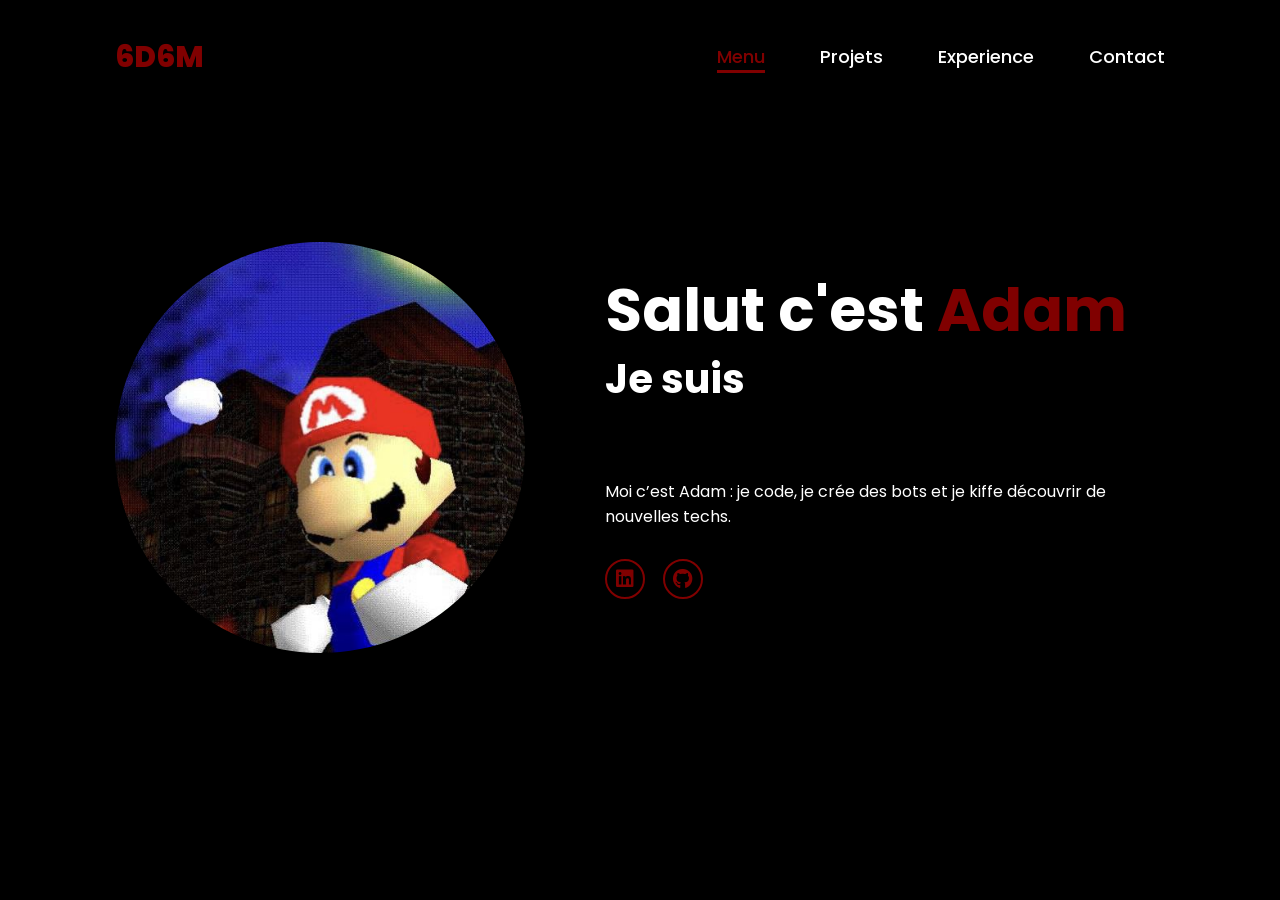
<file: index.html>
<!DOCTYPE html>
<html lang="fr">
<head>
    <meta charset="UTF-8">
    <meta name="viewport" content="width=device-width, initial-scale=1.0">
    <link rel="stylesheet" href="https://cdnjs.cloudflare.com/ajax/libs/font-awesome/6.5.2/css/all.min.css">
    <link rel="stylesheet" href="/css/style.css">
    <title>Adam Abbari | Portfolio</title>
</head>
<body>

    <!-- <script>
        document.addEventListener("DOMContentLoaded", () => {
            const toggle = document.getElementById("menu-toggle");
            const nav = document.getElementById("navbar");

        toggle?.addEventListener("click", () => {
            nav.classList.toggle("active");
            toggle.classList.toggle("active");
            });
        });
    </script> -->


    <header>
        <a href="/index.html" class="logo">6D6M</a>

        <div class="menu-toggle" id="menu-toggle" aria-label="Ouvrir le menu" aria-expanded="false" aria-controls="navbar">
            <i class="fa-solid fa-bars icon-bars"></i>
            <i class="fa-solid fa-xmark icon-close"></i>
        </div>

        <nav id="navbar">
            <a href="/index.html" class="active">Menu</a>
            <a href="/navbar/projets.html">Projets</a>
            <a href="/navbar/experience.html">Experience</a>
            <a href="/navbar/contact.html">Contact</a>
        </nav> 
    </header>


    <section class="home">
        <div class="home-img">
            <img src="/img/Mario la bas .jpg" alt="image">
        </div>
        <div class="home-content">
            <h1>Salut c'est <span>Adam</span></h1>
            <h3 class="typing-text">Je suis <span class="mots">
                <span>Dev Full-Stack</span>
                <span>Amateur de design web</span>
                <span>Un Bot Builder</span>
                <span>Un Gamer</span>
            </span></h3>
            <p>Moi c’est Adam : je code, je crée des bots et je kiffe découvrir de nouvelles techs.</p>
            <div class="social-icons">
                <a href="https://www.linkedin.com/in/adam-abbari-3b944a253?utm_source=share&utm_campaign=share_via&utm_content=profile&utm_medium=ios_app"><i class="fa-brands fa-linkedin"></i></a>
                <a href="https://github.com/6d6m"><i class="fa-brands fa-github"></i></a>
            </div>
        </div>
    </section>

    <script src="/script/burger.js" defer></script>
</body>
</html>
</file>
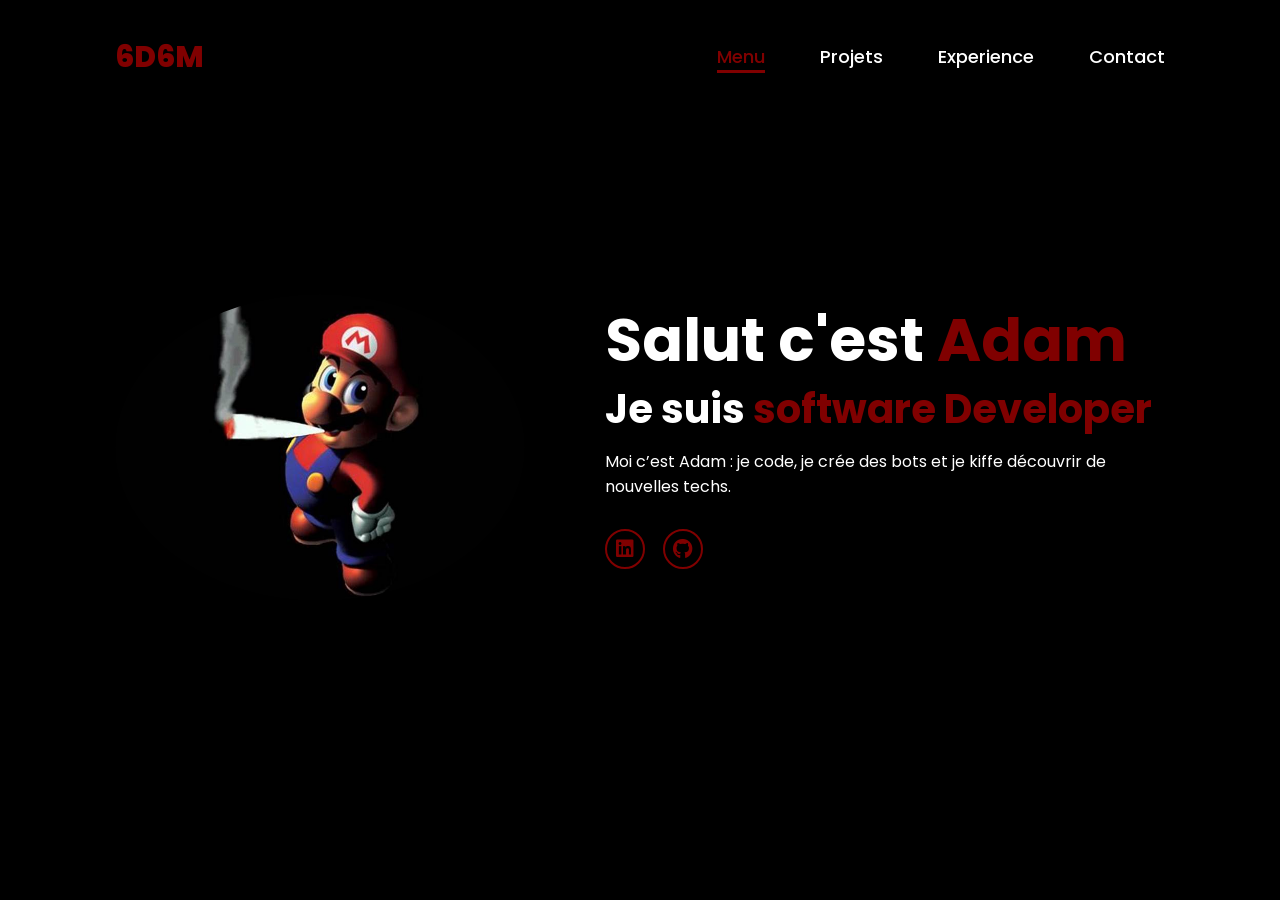
<file: html.html>
<!DOCTYPE html>
<html lang="en">
<head>
    <meta charset="UTF-8">
    <meta name="viewport" content="width=device-width, initial-scale=1.0">
    <link rel="stylesheet" href="https://cdnjs.cloudflare.com/ajax/libs/font-awesome/6.5.2/css/all.min.css">
    <link rel="stylesheet" href="/css/css.css">
    <title>Document</title>
</head>
<body>

    <!-- <script>
        document.addEventListener("DOMContentLoaded", () => {
            const toggle = document.getElementById("menu-toggle");
            const nav = document.getElementById("navbar");

        toggle?.addEventListener("click", () => {
            nav.classList.toggle("active");
            toggle.classList.toggle("active");
            });
        });
    </script> -->


    <header>
        <a class="logo">6D6M</a>

        <div class="menu-toggle" id="menu-toggle" aria-label="Ouvrir le menu" aria-expanded="false" aria-controls="navbar">
            <i class="fa-solid fa-bars icon-bars"></i>
            <i class="fa-solid fa-xmark icon-close"></i>
        </div>

        <nav id="navbar">
            <a href="/html.html" class="active">Menu</a>
            <a href="/navbar/projets.html">Projets</a>
            <a href="/navbar/experience.html">Experience</a>
            <a href="/navbar/contact.html">Contact</a>
        </nav> 
    </header>


    <section class="home">
        <div class="home-img">
            <img src="/img/mario.jpg" alt="image">
        </div>
        <div class="home-content">
            <h1>Salut c'est<span>Adam</span></h1>
            <h3 class="typing-text">Je suis <span></span></h3>
            <p>Moi c’est Adam : je code, je crée des bots et je kiffe découvrir de nouvelles techs.</p>
            <div class="social-icons">
                <a href="https://www.linkedin.com/in/adam-abbari-3b944a253?utm_source=share&utm_campaign=share_via&utm_content=profile&utm_medium=ios_app"><i class="fa-brands fa-linkedin"></i></a>
                <a href="https://github.com/6d6m"><i class="fa-brands fa-github"></i></a>
            </div>
        </div>
    </section>

    <script src="/script/burger.js" defer></script>
</body>
</html>
</file>
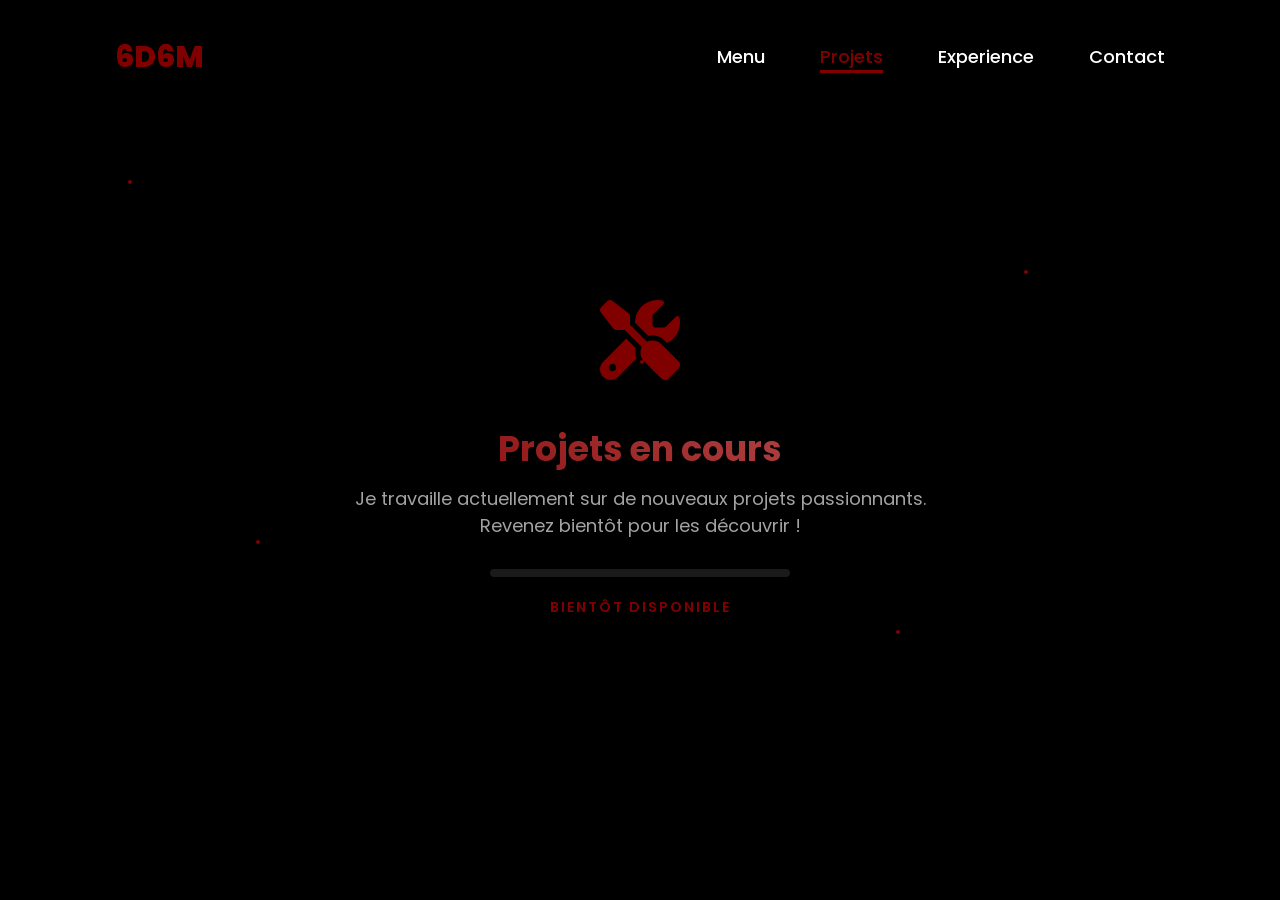
<file: navbar/projets.html>
<!DOCTYPE html>
<html lang="fr">
<head>
    <meta charset="UTF-8">
    <meta name="viewport" content="width=device-width, initial-scale=1.0">
    <link rel="stylesheet" href="https://cdnjs.cloudflare.com/ajax/libs/font-awesome/6.5.2/css/all.min.css">
    <link rel="stylesheet" href="/css/style.css">
<title>Projets</title>

<style>
    .travaux {
        display: flex;
        flex-direction: column;
        justify-content: center;
        align-items: center;
        min-height: 100vh;
        background-color: black;
        position: relative;
    }

    .construction-container {
        text-align: center;
        z-index: 2;
        position: relative;
    }

    .construction-icon {
        font-size: 8rem;
        color: #800000;
        margin-bottom: 2rem;
        animation: bounce 2s ease-in-out infinite;
    }

    @keyframes bounce {
        0%, 20%, 50%, 80%, 100% { transform: translateY(0); }
        40% { transform: translateY(-20px); }
        60% { transform: translateY(-10px); }
    }

    .construction-title {
        font-size: 3.5rem;
        font-weight: 700;
        color: white;
        margin-bottom: 1rem;
        background: linear-gradient(45deg, #800000, #b74b4b, #800000);
        background-size: 200% 200%;
        -webkit-background-clip: text;
        -webkit-text-fill-color: transparent;
        background-clip: text;
        animation: gradientShift 3s ease-in-out infinite;
    }

    @keyframes gradientShift {
        0%, 100% { background-position: 0% 50%; }
        50% { background-position: 100% 50%; }
    }

    .construction-subtitle {
        font-size: 1.8rem;
        color: #ccc;
        margin-bottom: 3rem;
        opacity: 0.8;
    }

    .progress-container {
        width: 300px;
        height: 8px;
        background: rgba(255, 255, 255, 0.1);
        border-radius: 10px;
        overflow: hidden;
        margin: 0 auto 2rem;
    }

    .progress-bar {
        height: 100%;
        background: linear-gradient(90deg, #800000, #b74b4b);
        border-radius: 10px;
        width: 0%;
        animation: progressFill 3s ease-in-out infinite;
    }

    @keyframes progressFill {
        0% { width: 0%; }
        50% { width: 75%; }
        100% { width: 0%; }
    }

    .coming-soon {
        font-size: 1.4rem;
        color: #800000;
        font-weight: 600;
        letter-spacing: 2px;
        text-transform: uppercase;
        animation: pulse 2s ease-in-out infinite;
    }

    .floating-elements {
        position: absolute;
        width: 100%;
        height: 100%;
        pointer-events: none;
    }

    .floating-element {
        position: absolute;
        width: 4px;
        height: 4px;
        background: #800000;
        border-radius: 50%;
        animation: float 6s ease-in-out infinite;
    }

    .floating-element:nth-child(1) { top: 20%; left: 10%; animation-delay: 0s; }
    .floating-element:nth-child(2) { top: 60%; left: 20%; animation-delay: 1s; }
    .floating-element:nth-child(3) { top: 30%; left: 80%; animation-delay: 2s; }
    .floating-element:nth-child(4) { top: 70%; left: 70%; animation-delay: 3s; }
    .floating-element:nth-child(5) { top: 40%; left: 50%; animation-delay: 4s; }

    @keyframes float {
        0%, 100% { transform: translateY(0px) scale(1); opacity: 0.3; }
        50% { transform: translateY(-20px) scale(1.2); opacity: 1; }
    }

    /* Responsive */
    @media (max-width: 768px) {
        .construction-icon { font-size: 6rem; }
        .construction-title { font-size: 2.5rem; }
        .construction-subtitle { font-size: 1.4rem; }
        .progress-container { width: 250px; }
    }

    /* écrans bas (téléphone en paysage) : le contenu passait sous le header */
    @media (max-height: 600px) {
        .travaux { padding-top: calc(var(--header-h) + 2rem); }
    }
</style>

</head>
<body>

<header>
    <a href="/index.html" class="logo">6D6M</a>

    <div class="menu-toggle" id="menu-toggle" aria-label="Ouvrir le menu" aria-expanded="false" aria-controls="navbar">
        <i class="fa-solid fa-bars icon-bars"></i>
        <i class="fa-solid fa-xmark icon-close"></i>
    </div>

    <nav id="navbar">
        <a href="/index.html">Menu</a>
        <a href="/navbar/projets.html" class="active">Projets</a>
        <a href="/navbar/experience.html">Experience</a>
        <a href="/navbar/contact.html">Contact</a>
    </nav>
</header>

<section class="travaux">
    <div class="floating-elements">
        <div class="floating-element"></div>
        <div class="floating-element"></div>
        <div class="floating-element"></div>
        <div class="floating-element"></div>
        <div class="floating-element"></div>
    </div>
    
    <div class="construction-container">
        <div class="construction-icon">
            <i class="fas fa-tools"></i>
        </div>
        
        <h1 class="construction-title">Projets en cours</h1>
        
        <p class="construction-subtitle">
            Je travaille actuellement sur de nouveaux projets passionnants.<br>
            Revenez bientôt pour les découvrir !
        </p>
        
        <div class="progress-container">
            <div class="progress-bar"></div>
        </div>
        
        <div class="coming-soon">Bientôt disponible</div>
    </div>
</section>

    <script src="/script/burger.js" defer></script>
</body>
</html>
</file>
<file: css/style.css>
/* ========================================
   IMPORTS & RESET
======================================== */

@import url('https://fonts.googleapis.com/css2?family=Poppins:wght@100;200;300;400;500;600&display=swap');

/* Reset CSS */
*{
    margin: 0;
    padding: 0;
    box-sizing: border-box;
    text-decoration: none;
    border: none;
    outline: none;
    font-family: 'Poppins', sans-serif;
}

/* ========================================
   CONFIGURATION DE BASE
======================================== */

html{
    font-size: 62.5%;
    --header-h: 115px;
}

body{
    width: 100%;
    height: 100vh;
    overflow-x: hidden;
    background-color: black;
    color: white;
}

section{
    min-height: 100vh;
    padding: 5rem 9% 5rem;
}

/* ========================================
   TYPOGRAPHIE
======================================== */

h2{
    display: flex;
    align-items: center;
    justify-content: center;
    font-size: 3rem;
    text-align: center;
    width: 100%;
    margin: 2rem 0;
    padding: 0 2rem;
}

span{
    color: #800000;
}

/* Animation de texte dynamique
   les 4 mots sont dans la même case de la grille : le bloc garde
   la taille du plus long, donc rien ne bouge quand le mot change */
.typing-text{
    font-weight: 600;
}

.typing-text .mots{
    display: inline-grid;
}

.typing-text .mots span{
    grid-area: 1 / 1;
    visibility: hidden;
    animation: mot 20s infinite;
}

.typing-text .mots span:nth-child(2){ animation-delay: 5s; }
.typing-text .mots span:nth-child(3){ animation-delay: 10s; }
.typing-text .mots span:nth-child(4){ animation-delay: 15s; }

/* curseur : barre de 3px qui ne prend pas de place dans la ligne */
.typing-text .mots span::after{
    content: "";
    display: inline-block;
    height: 1.1em;
    margin: 0 -5px 0 2px;
    vertical-align: -0.2em;
    border-left: 3px solid black;
    animation: cursor 0.6s infinite;
}

/* ========================================
   HEADER & NAVIGATION
======================================== */

/* Header principal */
header{
    position: fixed;
    height: var(--header-h);
    top: 0;
    left: 0;
    width: 100%;
    padding: 1rem 9%;
    /* fond quasi opaque : le contenu ne passe plus sous le logo au scroll */
    background-color: rgba(0, 0, 0, 0.9);
    display: flex;
    justify-content: space-between;
    align-items: center;
    z-index: 100;
    -webkit-backdrop-filter: blur(6px);
    backdrop-filter: blur(6px);
}

/* Logo */
.logo{
    font-size: 3rem;
    color: #800000;
    font-weight: 800;
    cursor: pointer;
    transition: 0.5s ease;
}

.logo:hover{
    transform: scale(1.1);
}

/* Navigation desktop */
nav {
    display: flex;
    gap: 1.5rem;
}

nav a{
    font-size: 1.8rem;
    color: white;
    margin-left: 4rem;
    font-weight: 500;
    transition: 0.3s ease;
    border-bottom: 2px solid transparent;
}

nav a:hover, nav a.active{
    color: #800000;
    border-bottom: 3px solid #800000;
}

/* ========================================
   MENU BURGER RESPONSIVE
======================================== */

/* Bouton burger */
.menu-toggle {
    display: none;
}

/* Styles mobile */
@media (max-width: 995px) {
    .menu-toggle {
        display: block;
        font-size: 2.5rem;
        cursor: pointer;
        color: white;
        z-index: 1001;
        position: relative;
        width: 40px;
        height: 40px;
        transition: transform 200ms ease;
    }

    /* seulement avec une souris, sinon l'icône reste penchée après le tap */
    @media (hover: hover) {
        .menu-toggle:hover {
            transform: rotate(5deg) scale(1.05);
        }
    }

    /* Icônes bars/croix avec transition améliorée */
    .menu-toggle .icon-bars,
    .menu-toggle .icon-close {
        position: absolute;
        top: 50%;
        left: 50%;
        transform: translate(-50%, -50%) scale(1);
        transition: opacity 250ms cubic-bezier(0.4, 0, 0.2, 1), 
                    transform 250ms cubic-bezier(0.4, 0, 0.2, 1);
        will-change: opacity, transform;
    }
    .menu-toggle .icon-close { 
        opacity: 0; 
        transform: translate(-50%, -50%) scale(0.8) rotate(90deg); 
    }
    .menu-toggle.active .icon-bars { 
        opacity: 0; 
        transform: translate(-50%, -50%) scale(0.8) rotate(-90deg); 
    }
    .menu-toggle.active .icon-close { 
        opacity: 1; 
        transform: translate(-50%, -50%) scale(1) rotate(0deg); 
    }

    /* Menu mobile */
    nav {
        display: none;
        flex-direction: column;
        background: linear-gradient(135deg, rgba(15, 15, 15, 0.98), rgba(25, 25, 25, 0.95));
        backdrop-filter: blur(12px);
        position: fixed;
        top: calc(var(--header-h) + 8px);
        right: 1rem;
        left: 1rem;
        padding: 1.2rem 0;
        z-index: 1000;
        border: 1px solid rgba(128, 0, 0, 0.4);
        border-radius: 24px;
        box-shadow: 0 25px 50px rgba(0, 0, 0, 0.4), 
                    0 0 0 1px rgba(255, 255, 255, 0.05);
        /* Transition apparence améliorée */
        opacity: 0;
        transform: translateY(-25px) scale(0.9);
        transition: all 350ms cubic-bezier(0.34, 1.56, 0.64, 1);
        will-change: opacity, transform;
    }

    nav.active { 
        display: flex; 
        opacity: 1; 
        transform: translateY(0) scale(1); 
    }

    /* Animation d'entrée échelonnée des liens */
    nav.active a {
        animation: slideInStagger 400ms cubic-bezier(0.34, 1.56, 0.64, 1) forwards;
    }

    nav.active a:nth-child(1) { animation-delay: 50ms; }
    nav.active a:nth-child(2) { animation-delay: 100ms; }
    nav.active a:nth-child(3) { animation-delay: 150ms; }
    nav.active a:nth-child(4) { animation-delay: 200ms; }

    nav a {
        display: flex;
        align-items: center;
        justify-content: center;
        font-size: 1.6rem;
        padding: 1.1rem 2rem;
        margin: 0.3rem 1rem;
        text-align: center;
        transition: all 250ms cubic-bezier(0.4, 0, 0.2, 1);
        border-radius: 14px;
        letter-spacing: 0.5px;
        font-weight: 500;
        position: relative;
        overflow: hidden;
        will-change: transform, background-color, box-shadow;
        opacity: 0; /* Initial state for stagger animation */
    }

    /* Indicateur de page active */
    nav a.active::after {
        content: '●';
        position: absolute;
        right: 1rem;
        color: #b74b4b;
        font-size: 0.8rem;
        animation: pulse 2s infinite;
    }

    /* Effet ripple au clic */
    nav a::before {
        content: '';
        position: absolute;
        top: 50%;
        left: 50%;
        width: 0;
        height: 0;
        background: rgba(255, 255, 255, 0.1);
        border-radius: 50%;
        transform: translate(-50%, -50%);
        transition: width 300ms ease, height 300ms ease;
    }

    nav a:active::before {
        width: 300px;
        height: 300px;
    }

    /* Hover élégant avec effet de glow amélioré */
    @media (hover: hover) {
        nav a:hover {
            color: #ffffff;
            background: linear-gradient(135deg, rgba(128, 0, 0, 0.9), rgba(183, 75, 75, 0.7));
            transform: translateY(-3px) scale(1.02);
            box-shadow: 0 12px 30px rgba(128, 0, 0, 0.5),
                        0 0 0 1px rgba(128, 0, 0, 0.3);
        }
    }

    /* État actif plus subtil */
    nav a.active {
        color: #ffffff;
        background: rgba(128, 0, 0, 0.5);
        border: 1px solid rgba(128, 0, 0, 0.7);
        box-shadow: 0 4px 15px rgba(128, 0, 0, 0.3);
    }

    /* État focus accessible amélioré */
    nav a:focus-visible {
        outline: 3px solid #b74b4b;
        outline-offset: 3px;
        background: rgba(128, 0, 0, 0.3);
    }

    /* Garde la croix blanche même quand le menu est actif */
    .menu-toggle.active { color: white; }
}

/* ========================================
   PAGE D'ACCUEIL
======================================== */

.home{
    display: flex;
    justify-content: center;
    align-items: center;
    gap: 8rem;
    background-color: black;
}

.home .home-content h1{
    font-size: 6rem;
    font-weight: 700;
    line-height: 1.3;
}

.home-content h3{
    font-size: 4rem;
    margin-bottom: 1rem;
    font-weight: 700;
}

.home-content p{
    font-size: 1.6rem;
}

.home-img{
    border-radius: 50%;
}

.home-img img{
    position: relative;
    width: 32vw;
    border-radius: 50%;
    box-shadow: 0 0 25px solid #800000;
    cursor: pointer;
    transition: 0.2s linear;
}

.home-img img:hover{
    font-size: 1.8rem;
    font-weight: 500;
}

/* ========================================
   RÉSEAUX SOCIAUX
======================================== */

.social-icons a{
    display: inline-flex;
    justify-content: center;
    align-items: center;
    width: 4rem;
    height: 4rem;
    background-color: transparent;
    border: 0.2rem solid #800000;
    font-size: 2rem;
    border-radius: 50%;
    margin: 3rem 1.5rem 3rem 0;
    transition: 0.3s ease;
    color: #800000;
}

.social-icons a:hover{
    color: black;
    transform: scale(1.3) translateY(-5px);
    border: 2px solid #b74b4b;
    background-color: #b74b4b;
    box-shadow: 0  0 25px #b74b4b;
}

/* ========================================
   BOUTONS
======================================== */

.btn{
    display: inline-block;
    padding: 1rem 2.8rem;
    background-color: black;
    border-radius: 4rem;
    font-size: 1.6rem;
    color: #800000;
    letter-spacing: 0.3rem;
    font-weight: 600;
    border: 2px solid #800000;
    transition: 0.3s ease;
    cursor: pointer;
}

.btn:hover{
    transform: scale3d(1.03);
    border: 2px solid #b74b4b;
    background-color: #b74b4b;
    color: black;
    box-shadow: 0 0 25px #b74b4b;
}

.btnLien {
    display: inline-block;
    padding: 1.5rem 2.8rem;
    background-color: #1A1A1A;
    border-radius: 20px;
    font-size: 1.6rem;
    color: #FFFFFF;
    letter-spacing: 0.3rem;
    font-weight: 600;
    border: 2px solid #800000;
    transition: 0.3s ease;
    cursor: pointer;
}

.btnLien:hover {
    background-color: #800000;
    color: #FFFFFF;
    box-shadow: 0 0 20px rgba(169, 68, 68, 0.4);
    transform: scale3d(1.03, 1.03, 1.03);
}

/* ========================================
   PAGE CONTACT
======================================== */

.containerC {
    display: flex;
    justify-content: center;
    align-items: center;
    margin-top: 80px;
    width: 100%;
}

.mainC {
    width: 90%;
    max-width: 2000px;
    min-height: 70vh;
    display: flex;
    flex-wrap: wrap;
    justify-content: center;
    align-items: center;
    padding: 40px 0;
    gap: 40px;
}

.card {
    width: 315px;
    height: 420px;
    display: flex;
    flex-direction: column;
    justify-content: center;
    align-items: center;
    text-align: center;
    border-radius: 30px;
    background: #121212;
    transition: transform 0.3s ease-in-out, box-shadow 0.3s ease-in-out;
}

@media (hover: hover) {
    .card:hover {
        box-shadow: 0 0 40px #cbcbcb;
        transform: translateY(-10px);
    }
}

.imgC {
    width: 70%;
    height: 220px;
    display: flex;
    justify-content: center;
    align-items: center;
    margin-bottom: 30px;
}

.imgC img,
.imgC svg {
    max-width: 100%;
    max-height: 100%;
    object-fit: contain;
}

.card h3 {
    color: white;
    font-size: 24px;
    margin: 0;
    margin-bottom: 20px;
}

.contact-page .mainC {
    gap: 30px;
}

.contact-page .card {
    width: 260px;
    height: 330px;
}

.contact-page .imgC {
    height: 150px;
    margin-bottom: 20px;
}

.contact-page .card h3 {
    font-size: 22px;
    margin-bottom: 20px;
}

.contact-page .card[data-contact="linkedin"] .imgC svg,
.contact-page .card[data-contact="github"] .imgC svg {
    max-width: 86%;
    max-height: 86%;
}

/* ========================================
   PAGE EXPERIENCE
======================================== */

/* Style pour la page experience */
main {
    display: flex;
    flex-direction: column;
    align-items: center;
    width: 100%;
    padding: 0 2rem;
    margin-top: 140px;
}

.skills-container {
    width: 100%;
    max-width: 1400px;
    margin: 40px auto 0;
    display: flex;
    flex-direction: column;
    gap: 60px;
    padding: 0 20px 5rem;
}

.skills-section {
    min-height: auto;
    padding: 0;
}

.skills-category {
    font-size: 2.2rem;
    color: #b74b4b;
    margin-bottom: 24px;
    padding-left: 16px;
    border-left: 4px solid #800000;
}

.skills-grid {
    display: grid;
    grid-template-columns: repeat(auto-fill, minmax(180px, 1fr));
    gap: 24px;
}

.skills-grid .card {
    width: 100%;
    height: 220px;
}

.skills-grid .imgC {
    height: 110px;
    margin-bottom: 16px;
}

/* le logo suivait la largeur de la carte et finissait sur le nom */
.skills-grid .imgC svg {
    max-width: min(100%, 14.5rem);
    max-height: 14.5rem;
}

.skills-grid .card h3 {
    font-size: 18px;
    margin-bottom: 0;
}

/* ========================================
   ANIMATIONS & KEYFRAMES
======================================== */

@keyframes cursor{
    to{
        border-left: 3px solid #800000;
    }
}

@keyframes mot {
    0%, 24.99% { visibility: visible; }
    25%, 100% { visibility: hidden; }
}

@keyframes slideInStagger {
    0% {
        opacity: 0;
        transform: translateX(-20px) scale(0.9);
    }
    100% {
        opacity: 1;
        transform: translateX(0) scale(1);
    }
}

@keyframes pulse {
    0%, 100% { opacity: 1; }
    50% { opacity: 0.5; }
}

@keyframes slideOutUp {
    0% {
        opacity: 1;
        transform: translateY(0) scale(1);
    }
    100% {
        opacity: 0;
        transform: translateY(-30px) scale(0.95);
    }
}

/* ========================================
   RESPONSIVE DESIGN
======================================== */

/* Responsive général */

/* petits laptops : "Amateur de design web" doit tenir sur une ligne */
@media (max-width: 1150px){
    .home .home-content h3{
        font-size: 3.4rem;
    }
}

@media (max-width: 1000px){
    .home{
        gap: 4rem;
    }
}

@media(max-width:995px){
    html{
        --header-h: 80px;
    }
    .home{
        flex-direction: column;
        padding-top: calc(var(--header-h) + 3rem);
    }
    .home .home-content h3{
        font-size: 2.5rem;
    }
    .home .home-content h1{
        font-size: 5rem;
    }
    /* limitée en hauteur pour le paysage et les tablettes */
    .home-img img{
        width: min(70vw, 40rem, 45vh);
    }
    main{
        margin-top: calc(var(--header-h) + 3rem);
    }
}

@media (max-width: 480px){
    .home .home-content h1{
        font-size: 4rem;
    }
    .home .home-content h3{
        font-size: min(2.5rem, 6.6vw);
    }
}

@media  (max-width: 1465px){
    .mainC{
        display: flex;
        flex-wrap: wrap;
    }
}

/* Responsive pour très petits écrans */
@media (max-width: 480px) {
    nav {
        right: 0.5rem;
        left: 0.5rem;
        padding: 1rem 0;
        border-radius: 20px;
    }
    
    nav a {
        font-size: 1.5rem;
        padding: 1rem 1.5rem;
        margin: 0.2rem 0.8rem;
    }
    
    .menu-toggle {
        width: 35px;
        height: 35px;
        font-size: 2.2rem;
    }
}

/* Responsive cards experience : toujours 2 colonnes sur téléphone */
@media (max-width: 480px) {
    .skills-container {
        padding: 0 0 5rem;
    }
    .skills-grid {
        grid-template-columns: repeat(2, 1fr);
        gap: 16px;
    }
}

/* ========================================
   THÈMES & ACCESSIBILITÉ
======================================== */

/* Optimisation performance: réduire backdrop-filter sur mobile */
@media (max-width: 995px) and (prefers-reduced-motion: reduce) {
    nav {
        backdrop-filter: blur(6px);
        transition: opacity 200ms ease;
    }
    
    nav a {
        transition: background-color 200ms ease;
        animation: none !important;
    }
    
    .menu-toggle .icon-bars,
    .menu-toggle .icon-close {
        transition: opacity 200ms ease;
    }
    
    nav.active a {
        opacity: 1;
        transform: none;
    }
}

/* ========================================
   UTILITAIRES
======================================== */

/* Empêche le scroll quand le menu est ouvert */
.no-scroll { overflow: hidden; }

/* Animation de fermeture différente */
nav.closing {
    animation: slideOutUp 300ms cubic-bezier(0.55, 0.055, 0.675, 0.19) forwards;
}
</file>
<file: css/css.css>
/* ========================================
   IMPORTS & RESET
======================================== */

@import url('https://fonts.googleapis.com/css2?family=Poppins:wght@100;200;300;400;500;600&display=swap');

/* Reset CSS */
*{
    margin: 0;
    padding: 0;
    box-sizing: border-box;
    text-decoration: none;
    border: none;
    outline: none;
    font-family: 'Poppins', sans-serif;
}

/* ========================================
   CONFIGURATION DE BASE
======================================== */

html{
    font-size: 62.5%;
}

body{
    width: 100%;
    height: 100vh;
    overflow-x: hidden;
    background-color: black;
    color: white;
}

section{
    min-height: 100vh;
    padding: 5rem 9% 5rem;
}

/* ========================================
   TYPOGRAPHIE
======================================== */

h1 span::before {
    content: " ";
}

h2{
    display: flex;
    align-items: center;
    justify-content: center;
    font-size: 3rem;
    text-align: center;
    width: 100%;
    margin: 2rem 0;
    padding: 0 2rem;
}

span{
    color: #800000;
}

/* Animation de texte dynamique */
.typing-text{
    font-size: 34px;
    font-weight: 600;
    min-width: 280px;
}

.typing-text span{
    position: relative;
}

.typing-text span::before{
    content: "software Developer";
    color: #800000;
    animation: words 20s infinite;
}

.typing-text span::after{
    content: "";
    background-color: black;
    position: absolute;
    width: calc(100% + 8px);
    height: 100%;
    border-left: 3px solid black;
    right: -8;
    animation: cursor 0.6s infinite;
}

/* ========================================
   HEADER & NAVIGATION
======================================== */

/* Header principal */
header{
    position: fixed;
    height : 115px;
    top: 0;
    left: 0;
    width: 100%;
    padding: 1rem 9%;
    background-color: transparent;
    filter: drop-shadow(10px);
    display: flex;
    justify-content: space-between;
    align-items: center;
    z-index: 100;
    backdrop-filter : blur(3px);
}

/* Logo */
.logo{
    font-size: 3rem;
    color: #800000;
    font-weight: 800;
    cursor: pointer;
    transition: 0.5s ease;
}

.logo:hover{
    transform: scale(1.1);
}

/* Navigation desktop */
nav {
    display: flex;
    gap: 1.5rem;
}

nav a{
    font-size: 1.8rem;
    color: white;
    margin-left: 4rem;
    font-weight: 500;
    transition: 0.3s ease;
    border-bottom: 2px solid transparent;
}

nav a:hover, nav a.active{
    color: #800000;
    border-bottom: 3px solid #800000;
}

/* ========================================
   MENU BURGER RESPONSIVE
======================================== */

/* Bouton burger */
.menu-toggle {
    display: none;
}

/* Styles mobile */
@media (max-width: 995px) {
    .menu-toggle {
        display: block;
        font-size: 2.5rem;
        cursor: pointer;
        color: white;
        z-index: 1001;
        position: relative;
        width: 40px;
        height: 40px;
        transition: transform 200ms ease;
    }

    /* Micro-interaction: légère rotation au hover */
    .menu-toggle:hover {
        transform: rotate(5deg) scale(1.05);
    }

    /* Icônes bars/croix avec transition améliorée */
    .menu-toggle .icon-bars,
    .menu-toggle .icon-close {
        position: absolute;
        top: 50%;
        left: 50%;
        transform: translate(-50%, -50%) scale(1);
        transition: opacity 250ms cubic-bezier(0.4, 0, 0.2, 1), 
                    transform 250ms cubic-bezier(0.4, 0, 0.2, 1);
        will-change: opacity, transform;
    }
    .menu-toggle .icon-close { 
        opacity: 0; 
        transform: translate(-50%, -50%) scale(0.8) rotate(90deg); 
    }
    .menu-toggle.active .icon-bars { 
        opacity: 0; 
        transform: translate(-50%, -50%) scale(0.8) rotate(-90deg); 
    }
    .menu-toggle.active .icon-close { 
        opacity: 1; 
        transform: translate(-50%, -50%) scale(1) rotate(0deg); 
    }

    /* Menu mobile */
    nav {
        display: none;
        flex-direction: column;
        background: linear-gradient(135deg, rgba(15, 15, 15, 0.98), rgba(25, 25, 25, 0.95));
        backdrop-filter: blur(12px);
        position: fixed;
        top: 100px;
        right: 1rem;
        left: 1rem;
        padding: 1.2rem 0;
        z-index: 1000;
        border: 1px solid rgba(128, 0, 0, 0.4);
        border-radius: 24px;
        box-shadow: 0 25px 50px rgba(0, 0, 0, 0.4), 
                    0 0 0 1px rgba(255, 255, 255, 0.05);
        /* Transition apparence améliorée */
        opacity: 0;
        transform: translateY(-25px) scale(0.9);
        transition: all 350ms cubic-bezier(0.34, 1.56, 0.64, 1);
        will-change: opacity, transform;
    }

    nav.active { 
        display: flex; 
        opacity: 1; 
        transform: translateY(0) scale(1); 
    }

    /* Animation d'entrée échelonnée des liens */
    nav.active a {
        animation: slideInStagger 400ms cubic-bezier(0.34, 1.56, 0.64, 1) forwards;
    }

    nav.active a:nth-child(1) { animation-delay: 50ms; }
    nav.active a:nth-child(2) { animation-delay: 100ms; }
    nav.active a:nth-child(3) { animation-delay: 150ms; }
    nav.active a:nth-child(4) { animation-delay: 200ms; }

    nav a {
        display: flex;
        align-items: center;
        justify-content: center;
        font-size: 1.6rem;
        padding: 1.1rem 2rem;
        margin: 0.3rem 1rem;
        text-align: center;
        transition: all 250ms cubic-bezier(0.4, 0, 0.2, 1);
        border-radius: 14px;
        letter-spacing: 0.5px;
        font-weight: 500;
        position: relative;
        overflow: hidden;
        will-change: transform, background-color, box-shadow;
        opacity: 0; /* Initial state for stagger animation */
    }

    /* Indicateur de page active */
    nav a.active::after {
        content: '●';
        position: absolute;
        right: 1rem;
        color: #b74b4b;
        font-size: 0.8rem;
        animation: pulse 2s infinite;
    }

    /* Effet ripple au clic */
    nav a::before {
        content: '';
        position: absolute;
        top: 50%;
        left: 50%;
        width: 0;
        height: 0;
        background: rgba(255, 255, 255, 0.1);
        border-radius: 50%;
        transform: translate(-50%, -50%);
        transition: width 300ms ease, height 300ms ease;
    }

    nav a:active::before {
        width: 300px;
        height: 300px;
    }

    /* Hover élégant avec effet de glow amélioré */
    nav a:hover {
        color: #ffffff;
        background: linear-gradient(135deg, rgba(128, 0, 0, 0.9), rgba(183, 75, 75, 0.7));
        transform: translateY(-3px) scale(1.02);
        box-shadow: 0 12px 30px rgba(128, 0, 0, 0.5),
                    0 0 0 1px rgba(128, 0, 0, 0.3);
    }

    /* État actif plus subtil */
    nav a.active {
        color: #ffffff;
        background: rgba(128, 0, 0, 0.5);
        border: 1px solid rgba(128, 0, 0, 0.7);
        box-shadow: 0 4px 15px rgba(128, 0, 0, 0.3);
    }

    /* État focus accessible amélioré */
    nav a:focus-visible {
        outline: 3px solid #b74b4b;
        outline-offset: 3px;
        background: rgba(128, 0, 0, 0.3);
    }

    /* Garde la croix blanche même quand le menu est actif */
    .menu-toggle.active { color: white; }
}

/* ========================================
   PAGE D'ACCUEIL
======================================== */

.home{
    display: flex;
    justify-content: center;
    align-items: center;
    gap: 8rem;
    background-color: black;
}

.home .home-content h1{
    font-size: 6rem;
    font-weight: 700;
    line-height: 1.3;
}

.home-content h3{
    font-size: 4rem;
    margin-bottom: 1rem;
    font-weight: 700;
}

.home-content p{
    font-size: 1.6rem;
}

.home-img{
    border-radius: 50%;
}

.home-img img{
    position: relative;
    width: 32vw;
    border-radius: 50%;
    box-shadow: 0 0 25px solid #800000;
    cursor: pointer;
    transition: 0.2s linear;
}

.home-img img:hover{
    font-size: 1.8rem;
    font-weight: 500;
}

/* ========================================
   RÉSEAUX SOCIAUX
======================================== */

.social-icons a{
    display: inline-flex;
    justify-content: center;
    align-items: center;
    width: 4rem;
    height: 4rem;
    background-color: transparent;
    border: 0.2rem solid #800000;
    font-size: 2rem;
    border-radius: 50%;
    margin: 3rem 1.5rem 3rem 0;
    transition: 0.3s ease;
    color: #800000;
}

.social-icons a:hover{
    color: black;
    transform: scale(1.3) translateY(-5px);
    border: 2px solid #b74b4b;
    background-color: #b74b4b;
    box-shadow: 0  0 25px #b74b4b;
}

/* ========================================
   BOUTONS
======================================== */

.btn{
    display: inline-block;
    padding: 1rem 2.8rem;
    background-color: black;
    border-radius: 4rem;
    font-size: 1.6rem;
    color: #800000;
    letter-spacing: 0.3rem;
    font-weight: 600;
    border: 2px solid #800000;
    transition: 0.3s ease;
    cursor: pointer;
}

.btn:hover{
    transform: scale3d(1.03);
    border: 2px solid #b74b4b;
    background-color: #b74b4b;
    color: black;
    box-shadow: 0 0 25px #b74b4b;
}

.btnLien {
    display: inline-block;
    padding: 1.5rem 2.8rem;
    background-color: #1A1A1A;
    border-radius: 20px;
    font-size: 1.6rem;
    color: #FFFFFF;
    letter-spacing: 0.3rem;
    font-weight: 600;
    border: 2px solid #800000;
    transition: 0.3s ease;
    cursor: pointer;
}

.btnLien:hover {
    background-color: #800000;
    color: #FFFFFF;
    box-shadow: 0 0 20px rgba(169, 68, 68, 0.4);
    transform: scale3d(1.03, 1.03, 1.03);
}

/* ========================================
   PAGE CONTACT
======================================== */

.containerC {
    display: flex;
    justify-content: center;
    align-items: center;
    margin-top: 80px;
    width: 100%;
}

.mainC {
    width: 90%;
    max-width: 2000px;
    min-height: 70vh;
    display: flex;
    flex-wrap: wrap;
    justify-content: center;
    align-items: center;
    padding: 40px 0;
    gap: 40px;
}

.card {
    width: 315px;
    height: 420px;
    display: flex;
    flex-direction: column;
    justify-content: center;
    align-items: center;
    border-radius: 30px;
    background: #121212;
    transition: transform 0.3s ease-in-out, box-shadow 0.3s ease-in-out;
}

.card:hover {
    box-shadow: 0 0 40px #cbcbcb;
    transform: translateY(-10px);
}

.imgC {
    width: 70%;
    height: 220px;
    display: flex;
    justify-content: center;
    align-items: center;
    margin-bottom: 30px;
}

.imgC img {
    max-width: 100%;
    max-height: 100%;
    object-fit: contain;
}

.card h3 {
    color: white;
    font-size: 24px;
    margin: 0;
    margin-bottom: 20px;
}

/* ========================================
   PAGE EXPERIENCE
======================================== */

/* Style pour la page experience */
main {
    display: flex;
    flex-direction: column;
    align-items: center;
    width: 100%;
    padding: 0 2rem;
}

.xp {
    display: flex;
    justify-content: center;
    align-items: center;
    height: 1400px;
}

.experience {
    width: 1500px;
    height: 1000px;
    display: flex;
    flex-wrap: wrap;
    justify-content: space-between;
    gap: 60px;
    padding: 20px; 
}

.imgC img {
    width: 100%;
    height: auto;
    object-fit: cover;
}

.textexp h2 {
    margin-top: 10px;
    font-size: 26px;
    color: #b74b4b;
    text-align: center;
}

/* ========================================
   ANIMATIONS & KEYFRAMES
======================================== */

@keyframes cursor{
    to{
        border-left: 3px solid #800000;
    }
}

@keyframes words{
    0%, 20%{
        content: "Web Developer";
    }
    21%, 41%{
        content: "Bot Developer";
    }
    42%, 62%{
        content: "Web Designer";
    }
    63%, 83%{
        content: "Flemmard";
    }
    84%, 100%{
        content: "Developer";
    }
}

@keyframes slideInStagger {
    0% {
        opacity: 0;
        transform: translateX(-20px) scale(0.9);
    }
    100% {
        opacity: 1;
        transform: translateX(0) scale(1);
    }
}

@keyframes pulse {
    0%, 100% { opacity: 1; }
    50% { opacity: 0.5; }
}

@keyframes slideOutUp {
    0% {
        opacity: 1;
        transform: translateY(0) scale(1);
    }
    100% {
        opacity: 0;
        transform: translateY(-30px) scale(0.95);
    }
}

/* ========================================
   RESPONSIVE DESIGN
======================================== */

/* Responsive général */
@media (max-width: 1000px){
    .home{
        gap: 4rem;
    }
}

@media(max-width:995px){
    .home{
        flex-direction: column;
        margin: 5rem 4rem;
    }
    .home .home-content h3{
        font-size: 2.5rem;
    }
    .home-content h1{
        font-size: 5rem;
    }
    .home-img img{
        width: 70vw;
        margin-top: 4rem;
    }
}

@media  (max-width: 1465px){
    .mainC{
        display: flex;
        flex-wrap: wrap;
    }
}

/* Responsive pour très petits écrans */
@media (max-width: 480px) {
    nav {
        top: 90px;
        right: 0.5rem;
        left: 0.5rem;
        padding: 1rem 0;
        border-radius: 20px;
    }
    
    nav a {
        font-size: 1.5rem;
        padding: 1rem 1.5rem;
        margin: 0.2rem 0.8rem;
    }
    
    .menu-toggle {
        width: 35px;
        height: 35px;
        font-size: 2.2rem;
    }
}

/* Responsive cards experience */
@media (max-width: 1200px) {
    .experience {
        width: 100%;
        justify-content: center;
    }
}

@media (max-width: 1024px) {
    .experience {
        width: 100%;
        justify-content: center;
    }
}

@media (max-width: 767px) {
    .experience {
        width: 100%;
        justify-content: center;
    }
}

/* ========================================
   THÈMES & ACCESSIBILITÉ
======================================== */

/* Thème automatique sombre/clair */
@media (prefers-color-scheme: light) {
    @media (max-width: 995px) {
        nav {
            background: linear-gradient(135deg, rgba(255, 255, 255, 0.95), rgba(245, 245, 245, 0.9));
            border: 1px solid rgba(128, 0, 0, 0.2);
            box-shadow: 0 25px 50px rgba(0, 0, 0, 0.1), 
                        0 0 0 1px rgba(0, 0, 0, 0.05);
        }
        
        nav a {
            color: #333;
        }
        
        nav a:hover {
            background: linear-gradient(135deg, rgba(128, 0, 0, 0.8), rgba(183, 75, 75, 0.6));
            color: white;
        }
        
        nav a.active {
            background: rgba(128, 0, 0, 0.3);
            color: #800000;
        }
    }
}

/* Optimisation mobile avancée - Safe Area pour iOS */
@supports (padding: max(0px)) {
    @media (max-width: 995px) {
        nav {
            top: max(100px, env(safe-area-inset-top) + 80px);
            padding-bottom: max(1.2rem, env(safe-area-inset-bottom) + 0.5rem);
        }
    }
}

/* Optimisation performance: réduire backdrop-filter sur mobile */
@media (max-width: 995px) and (prefers-reduced-motion: reduce) {
    nav {
        backdrop-filter: blur(6px);
        transition: opacity 200ms ease;
    }
    
    nav a {
        transition: background-color 200ms ease;
        animation: none !important;
    }
    
    .menu-toggle .icon-bars,
    .menu-toggle .icon-close {
        transition: opacity 200ms ease;
    }
    
    nav.active a {
        opacity: 1;
        transform: none;
    }
}

/* ========================================
   UTILITAIRES
======================================== */

/* Empêche le scroll quand le menu est ouvert */
.no-scroll { overflow: hidden; }

/* Animation de fermeture différente */
nav.closing {
    animation: slideOutUp 300ms cubic-bezier(0.55, 0.055, 0.675, 0.19) forwards;
}
</file>
